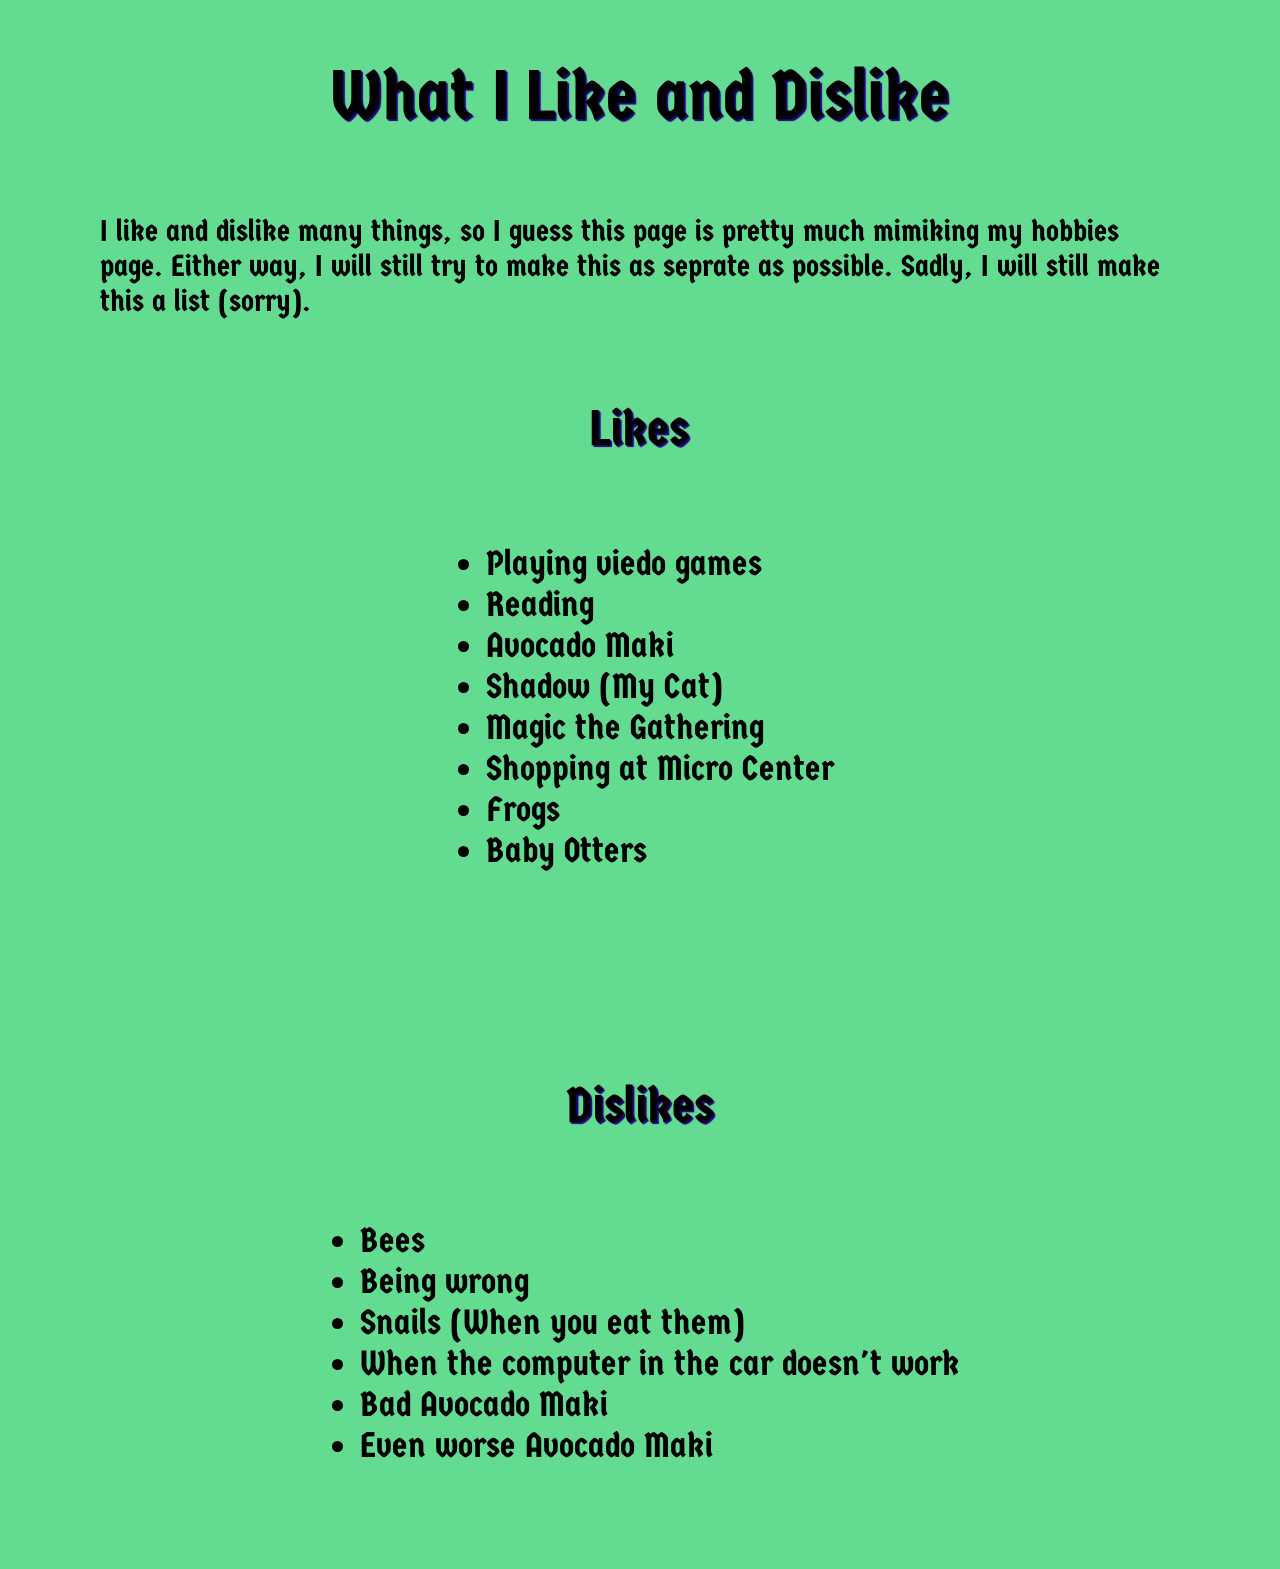
<file: Likes-an-dislikes.html>
<!DOCTYPE html>
<html lang="en">
<head>
    <link rel="stylesheet" href="my-css-file.css">
    <meta charset="UTF-8">
    <meta name="viewport" content="width=device-width, initial-scale=1.0">
    <title>What I Like and Dislike</title>
    <link rel="preconnect" href="https://fonts.googleapis.com">
<link rel="preconnect" href="https://fonts.gstatic.com" crossorigin>
<link href="https://fonts.googleapis.com/css2?family=Germania+One&display=swap" rel="stylesheet">
</head>
<body>
    <h1 class="germania-one-regular">What I Like and Dislike</h1>
    
    <p class="germania-one-regular">I like and dislike many things, so I guess this page
        is pretty much mimiking my hobbies page. Either way,
        I will still try to make this as seprate as possible.
        Sadly, I will still make this a list (sorry).
        <h3 class="germania-one-regular">Likes</h3>
        <ul class="germania-one-regular">
    <li>Playing viedo games</li>
    <li>Reading</li>
    <li>Avocado Maki</li>
    <li>Shadow (My Cat)</li>
    <li>Magic the Gathering</li>
    <li>Shopping at Micro Center</li>
    <li>Frogs</li>
    <li>Baby Otters</li>
        </ul>
    </p>
    <p>
        <h3 class="germania-one-regular">Dislikes</h3>
        <ul class="germania-one-regular">
    <li>Bees</li>
    <li>Being wrong</li>
    <li>Snails (When you eat them)</li>
    <li>When the computer in the car doesn't work</li>
    <li>Bad Avocado Maki</li>
    <li>Even worse Avocado Maki</li>
        </ul>
    </p>
</body>
</html>
</file>
<file: my-css-file.css>
body{
    background-color: rgb(99, 220, 146);
}

body{
    
    margin-left: 100px;
    margin-right: 100px;
    display: flex;
    flex-direction: column;
    justify-content: center;
    align-items: center;
    min-height: 100vh;
}

nav{
    background-color: rgba(255, 255, 255, 0.523);
    display: flex;
    justify-content: center;
    gap: 50px;
    width: 1500px;
    height: 130px;
}
.Meduimsize{
    width: 350px;
    height: 300px;
}
h1{
    font-size: 70px;
    text-shadow: 
    1px 1px 1px rgb(36, 0, 128),
    2px 2px 1px rgb(36, 0, 128);
}
h2{
    font-size: 40px; 
    text-shadow: 
    1px 1px 1px rgb(36, 0, 128),
    2px 2px 1px rgb(36, 0, 128);
}
h3{
    font-size: 50px;
    text-shadow: 
    1px 1px 1px rgb(36, 0, 128),
    2px 2px 1px rgb(36, 0, 128);
}
.germania-one-regular {
  font-family: "Germania One", system-ui;
  font-weight: 400;
  font-style: normal;
}
p{
    font-size: 30px ;
}

a{
    margin-top: 30px;
    font-size: 50px ;
}
ul{
    font-size: 35px;
}

.image-container img {
    position: absolute;
    top: 0;
    left: 0;
    width: 100%;
    height: 100%;
    object-fit: cover;
    transition: opacity 0.3s ease-in-out;
}
.image-container .hover-image {
    opacity: 0;
}
.image-container:hover .hover-image{
    opacity: 1;
}
.image-container {
    position: relative;
    width: 350px; /* Fixed: added 'px' */
    height: 300px;
}

.image-container .hover-image {
    opacity: 0;
    z-index: 1;
}

.image-container:hover .hover-image {
    opacity: 1;
    z-index: 2; /* Brings hover image to the front */
}
</file>
